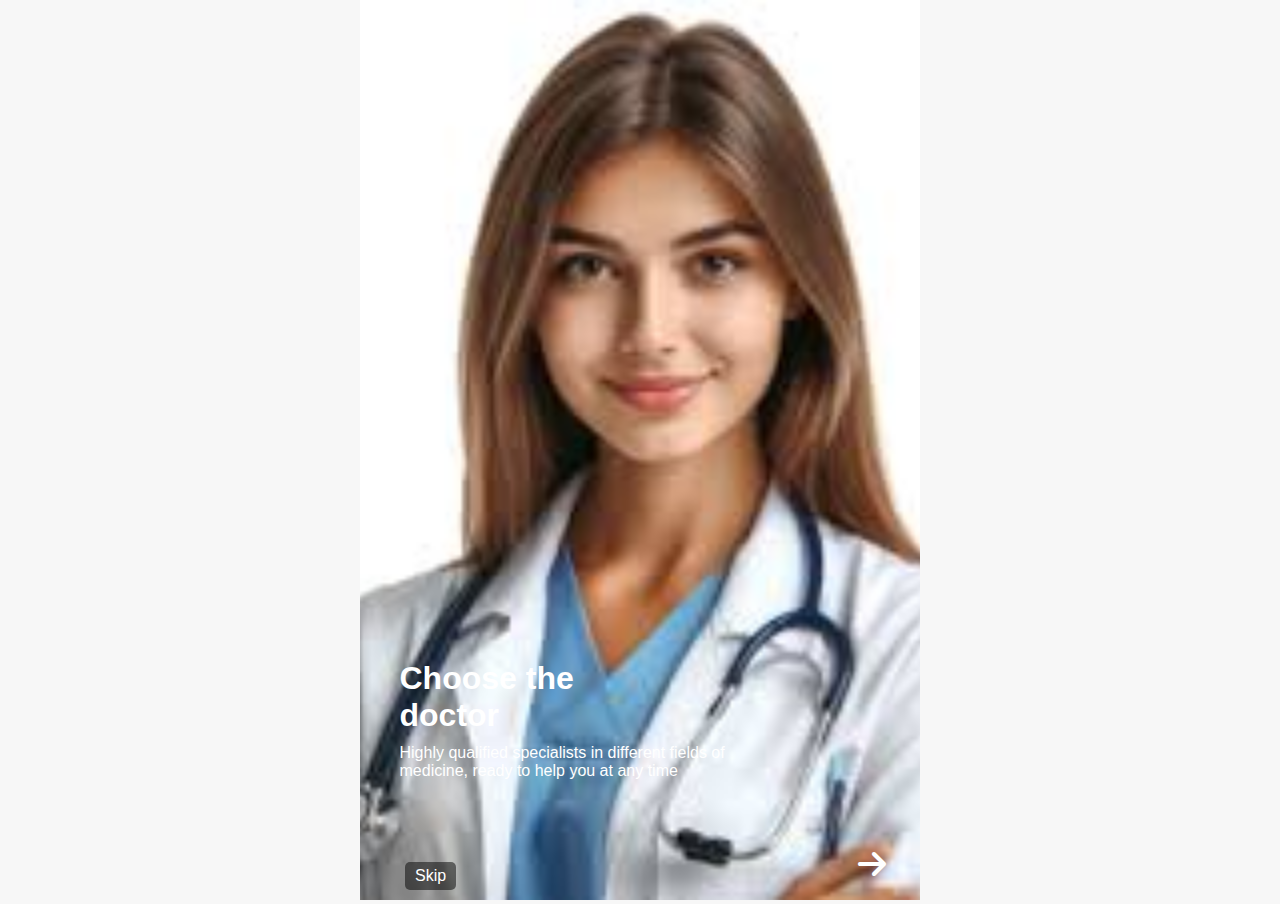
<file: index.html>
<!DOCTYPE html>
<html lang="en">
<head>
    <meta charset="UTF-8">
    <meta name="viewport" content="width=device-width, initial-scale=1.0">
    <title>Demo App</title>
    <link rel="stylesheet" href="https://cdnjs.cloudflare.com/ajax/libs/font-awesome/6.0.0-beta3/css/all.min.css">
    <link href="./style.css" rel="stylesheet" type="text/css">
</head>
<body>
    <div id="img">
        <!-- Image container -->
        <img src="./doctor.jfif" id="docImg" alt="Doctor Image">
        
        <!-- Text and arrow overlay -->
        <div id="text-overlay">
            <h1>Choose the <br>
                doctor</h1>
            <p>Highly qualified specialists in different fields of medicine, ready to help you at any time</p>
        </div>
        
        <!-- Skip button -->
        <div class="skip">Skip</div>

        <!-- Arrow icon -->
        <a href="./login.html">
        <i class="fa-solid fa-arrow-right arrow-icon"></i>
    </a>
    </div>
</body>
</html>
</file>
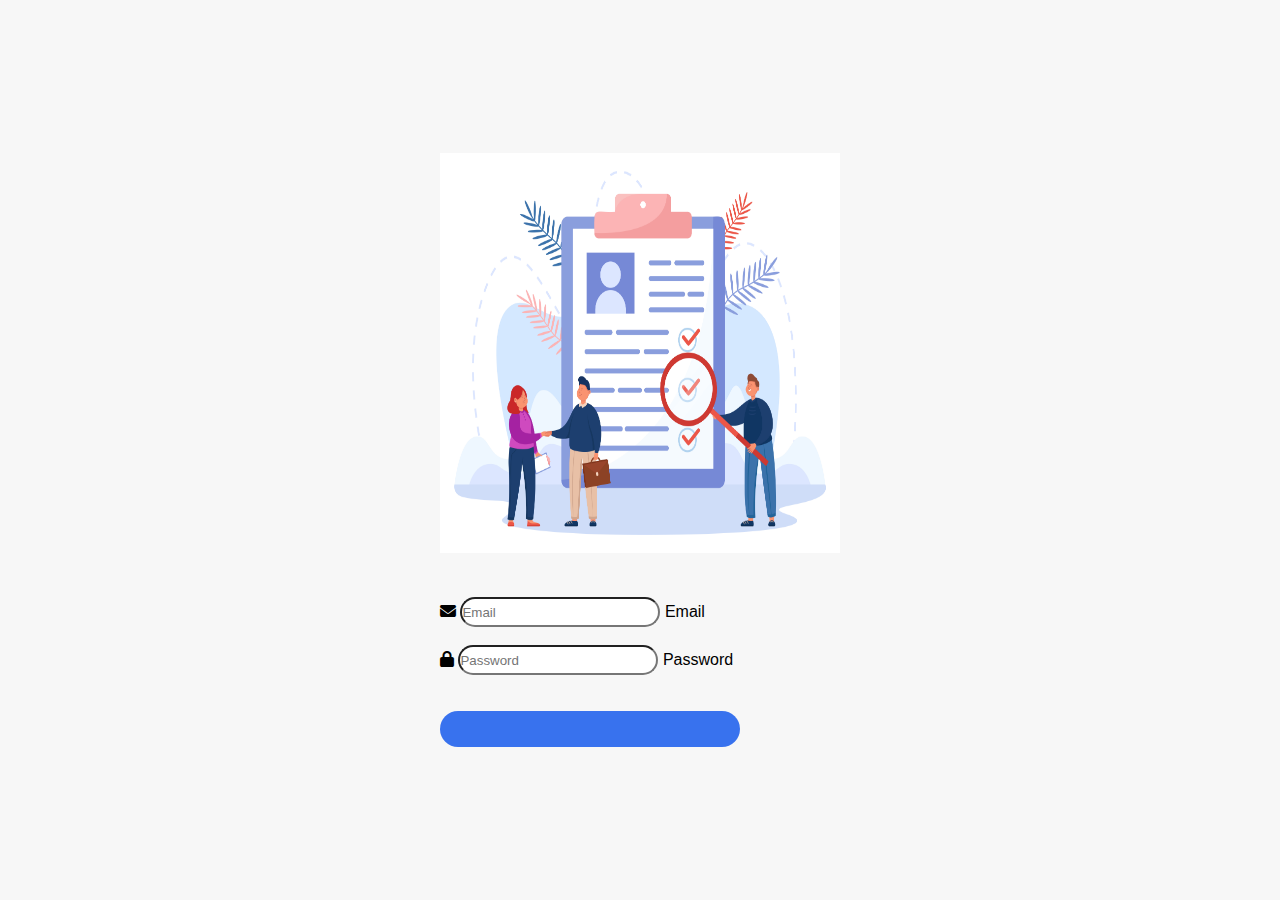
<file: login.html>
<!DOCTYPE html>
<html lang="en">
<head>
    <meta charset="UTF-8">
    <meta name="viewport" content="width=device-width, initial-scale=1.0">
    <link rel="stylesheet" href="https://cdnjs.cloudflare.com/ajax/libs/font-awesome/6.5.1/css/all.min.css">
    <title>login-page</title>
    <link rel="stylesheet" href="./style.css">
</head>
<body>
   <div>

<img class="login-img" src="./Business people writing agreement, shaking hands.jpg" alt="search" width="400px" height="400px">

<div id="signUpMessage" class="messageDiv" style="display:none;"></div>


<div class="input-group">
    <i class="fas fa-envelope"></i>
    <input type="email"  id="rEmail" placeholder="Email" required>
    <label for="rEmail">Email</label>
</div>
<br>

<div class="input-group">
    <i class="fas fa-lock"></i>
    <input type="password" id="rPassword"  placeholder="Password" required>
    <label for="rPassword">Password</label>
</div>
<br>
<br>
<button class="btn-signup" id="submitSignUp" ></button>


   </div> 
</body>
</html>
</file>
<file: style.css>
* {
    margin: 0;
    padding: 0;
    box-sizing: border-box;
}

body, html {
    height: 100%;
    display: flex;
    justify-content: center;
    align-items: center;
    font-family: Arial, sans-serif;
    background-color: #f7f7f7;
}

/* Centered image container */
#img {
    position: relative;
    width: 80%; /* Adjust the width based on your needs */
    max-width: 700px; /* Set a max-width for the image */
    height: 900px; /* Adjust the height as per the image aspect ratio */
    border-radius: 15px; /* Adjust this value for a more subtle curve */
}

#docImg {
    width: 100%;
    height: 100%;
    object-fit: cover; /* Make sure the image fills the area properly */
}

/* Overlay Text Styling */
#text-overlay {
    position: absolute;
    top: 80%;
    left: 30%;
    transform: translate(-50%, -50%);
    text-align: left;
    color: white;
    font-size: 1.5rem;
    margin-left: 45px;
    
  
}

h1 {
    font-size: 2rem;
    font-weight: bold;
    
}

p {
    font-size: 1rem;
    margin-top: 10px;
}

/* Skip Button */
.skip {
    position: absolute;
    bottom: 10px;
   /* left : 20px; */
    font-size: 1rem;
    color: white;
    cursor: pointer;
    background-color: rgba(0, 0, 0, 0.5);
    padding: 5px 10px;
    border-radius: 5px;
    margin-left: 45px;
}

/* Arrow Icon */
.arrow-icon {
    position: absolute;
    bottom: 20px;
   right : 20px;
    transform: translateX(-50%);
    font-size: 2rem;
    color: white;
    cursor: pointer;
}

.login-img {
    margin-bottom: 40px;
}

input {
    border-radius: 20px;
    width: 200px;
    height: 30px;
}
.btn-signup {
    display: inline-block;
    padding: 1rem 2.8rem;
background-color: rgb(56, 114, 238);
    box-shadow: 0 0 25px var(--main-color);
    border-radius: 4rem;
    font-size: 1.6rem;
    color: black;
    border: 2px solid transparent;
    letter-spacing: 0.1rem;
    font-weight: 600;
    transition: 0.3s ease-in-out;
    cursor: pointer;
    width: 300px;
    height: 30px;
  }
  .btn-signup:hover {
    transform: scale(1.05)rgb(61, 176, 243);
    box-shadow: 0 0 50px;
  }
</file>
